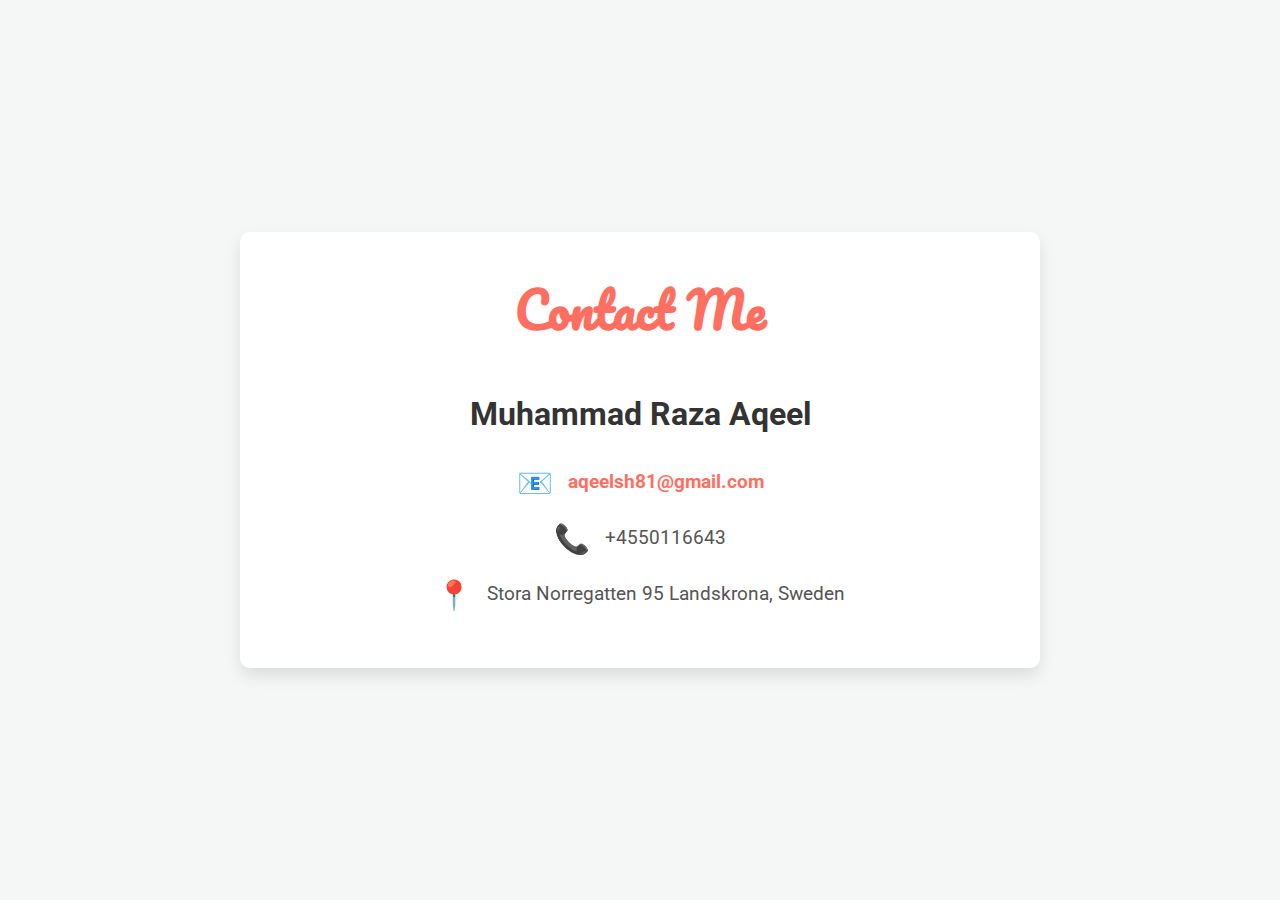
<file: contactus.html>
<!DOCTYPE html>
<html lang="en">
<head>
    <meta charset="UTF-8">
    <meta name="viewport" content="width=device-width, initial-scale=1.0">
    <title>Contact Me</title>
    <link rel="preconnect" href="https://fonts.googleapis.com">
    <link rel="preconnect" href="https://fonts.gstatic.com" crossorigin>
    <link href="https://fonts.googleapis.com/css2?family=Roboto:wght@400;700&family=Pacifico&display=swap" rel="stylesheet">
    <style>
        /* Basic reset */
        * {
            margin: 0;
            padding: 0;
            box-sizing: border-box;
        }

        /* Body and container styles */
        body {
            font-family: 'Roboto', sans-serif;
            background-color: #f4f7f6;
            color: #333;
            line-height: 1.6;
            display: flex;
            justify-content: center;
            align-items: center;
            height: 100vh;
        }

        .container {
            max-width: 800px;
            width: 100%;
            background: #fff;
            padding: 40px;
            border-radius: 10px;
            box-shadow: 0 8px 16px rgba(0, 0, 0, 0.1);
            animation: fadeIn 1s ease-out;
        }

        header {
            text-align: center;
            margin-bottom: 40px;
        }

        header h1 {
            font-family: 'Pacifico', cursive;
            font-size: 3em;
            color: #ff6f61;
        }

        .contact-info {
            text-align: center;
        }

        .contact-info h2 {
            font-size: 2em;
            color: #333;
            margin-bottom: 20px;
        }

        .contact-info p {
            font-size: 1.2em;
            margin-bottom: 10px;
            color: #555;
        }

        .contact-info a {
            color: #ff6f61;
            text-decoration: none;
            font-weight: bold;
            transition: color 0.3s ease, transform 0.3s ease;
        }

        .contact-info a:hover {
            color: #de6242;
            transform: scale(1.05);
        }

        .contact-info .icon {
            font-size: 1.5em;
            margin-right: 10px;
            vertical-align: middle;
        }

        /* Animations */
        @keyframes fadeIn {
            from {
                opacity: 0;
            }
            to {
                opacity: 1;
            }
        }
    </style>
</head>
<body>
    <div class="container">
        <header>
            <h1>Contact Me</h1>
        </header>
        <div class="contact-info">
            <h2>Muhammad Raza Aqeel</h2>
            <p>
                <span class="icon">📧</span>
                <a href="mailto:aqeelsh81@gmail.com">aqeelsh81@gmail.com</a>
            </p>
            <p>
                <span class="icon">📞</span>
                +4550116643
            </p>
            <p>
                <span class="icon">📍</span>
                Stora Norregatten 95  Landskrona, Sweden
            </p>
        </div>
    </div>
</body>
</html>
</file>
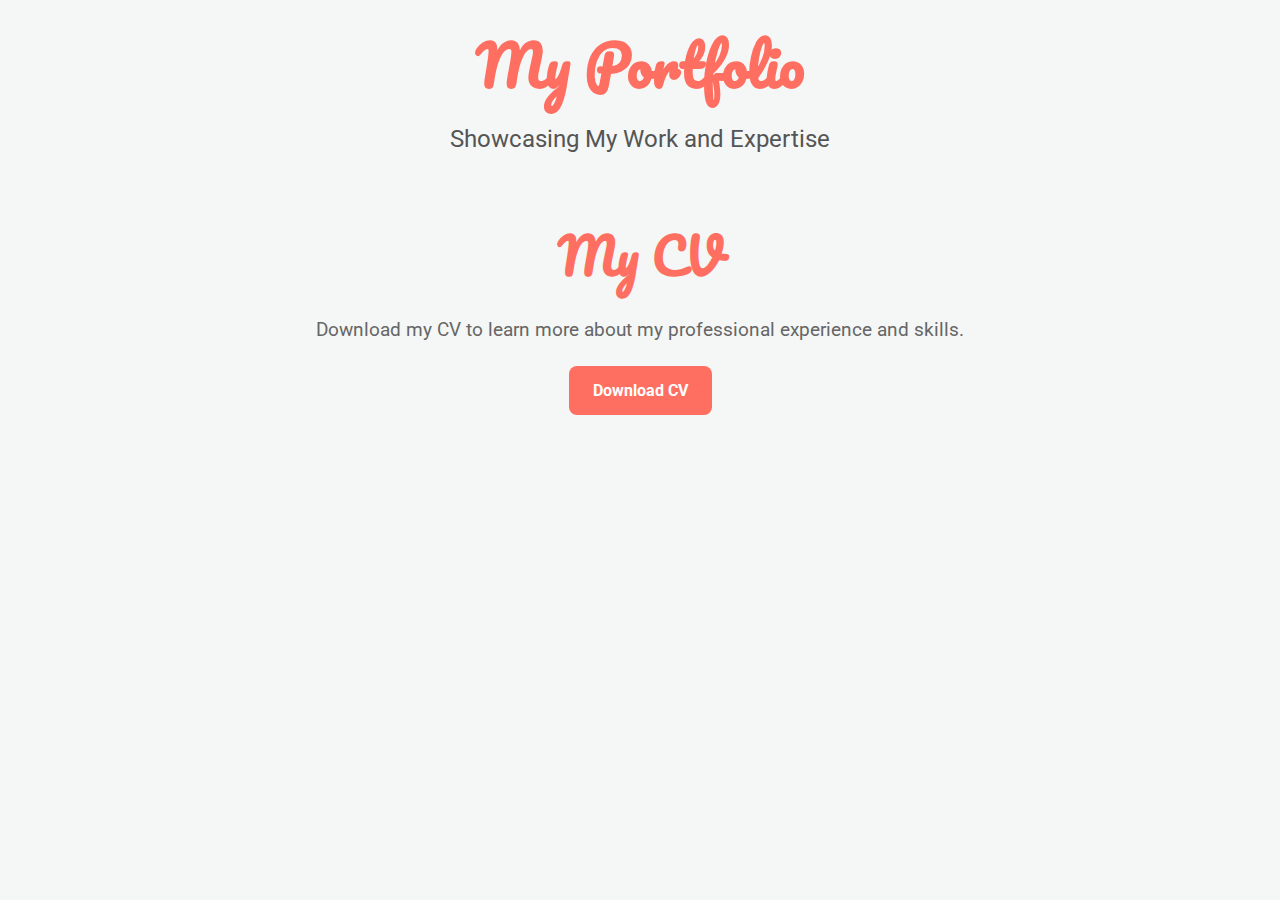
<file: portfo.html>
<!DOCTYPE html>
<html lang="en">
<head>
    <meta charset="UTF-8">
    <meta name="viewport" content="width=device-width, initial-scale=1.0">
    <title>Portfolio - Front End Developer</title>
    <link rel="preconnect" href="https://fonts.googleapis.com">
    <link rel="preconnect" href="https://fonts.gstatic.com" crossorigin>
    <link href="https://fonts.googleapis.com/css2?family=Roboto:wght@400;700&family=Pacifico&display=swap" rel="stylesheet">
    <style>
        /* Basic reset */
        * {
            margin: 0;
            padding: 0;
            box-sizing: border-box;
        }

        /* Body and container styles */
        body {
            font-family: 'Roboto', sans-serif;
            background-color: #f4f7f6;
            color: #333;
            line-height: 1.6;
        }

        .container {
            max-width: 1200px;
            margin: 0 auto;
            padding: 20px;
        }

        /* Header styles */
        header {
            text-align: center;
            margin-bottom: 60px;
            animation: fadeIn 1s ease-out;
        }

        header h1 {
            font-family: 'Pacifico', cursive;
            font-size: 3.5em;
            color: #ff6f61;
            margin-bottom: 10px;
        }

        .tagline {
            font-size: 1.5em;
            color: #555;
        }

        /* Portfolio section styles */
        .portfolio {
            margin-bottom: 60px;
        }

        .portfolio h2 {
            font-family: 'Pacifico', cursive;
            font-size: 3em;
            color: #ff6f61;
            margin-bottom: 20px;
            text-align: center;
            animation: fadeIn 1s ease-out;
        }

        .project-list {
            display: flex;
            flex-wrap: wrap;
            gap: 20px;
            justify-content: center;
        }

        .project-card {
            background: #fff;
            border-radius: 12px;
            box-shadow: 0 8px 16px rgba(0, 0, 0, 0.1);
            overflow: hidden;
            width: calc(33.333% - 20px);
            animation: slideIn 1s ease-out;
            transition: transform 0.3s ease;
        }

        .project-card:hover {
            transform: translateY(-10px);
        }

        .project-img {
            width: 100%;
            height: 200px;
            object-fit: cover;
            border-bottom: 4px solid #ff6f61;
        }

        .project-info {
            padding: 20px;
            text-align: center;
        }

        .project-info h3 {
            margin-bottom: 10px;
            font-size: 1.6em;
        }

        .project-info p {
            margin-bottom: 15px;
            color: #666;
        }

        .btn {
            display: inline-block;
            background-color: #ff6f61;
            color: #fff;
            padding: 12px 24px;
            text-decoration: none;
            border-radius: 8px;
            font-weight: bold;
            transition: background-color 0.3s ease, transform 0.3s ease;
        }

        .btn:hover {
            background-color: #de6242;
            transform: scale(1.05);
        }

        /* CV section styles */
        .cv {
            text-align: center;
        }

        .cv h2 {
            font-family: 'Pacifico', cursive;
            font-size: 3em;
            color: #ff6f61;
            margin-bottom: 20px;
        }

        .cv p {
            font-size: 1.2em;
            color: #666;
            margin-bottom: 20px;
        }

        /* Animations */
        @keyframes fadeIn {
            from {
                opacity: 0;
            }
            to {
                opacity: 1;
            }
        }

        @keyframes slideIn {
            from {
                transform: translateY(20px);
                opacity: 0;
            }
            to {
                transform: translateY(0);
                opacity: 1;
            }
        }
    </style>
</head>
<body>
    <div class="container">
        <header>
            <h1>My Portfolio</h1>
            <p class="tagline">Showcasing My Work and Expertise</p>
        </header>
        <section class="portfolio">
         
            
        </section>
        <section class="cv">
            <h2>My CV</h2>
            <p>Download my CV to learn more about my professional experience and skills.</p>
            <a href="MuhammadRaza_Aqeel_Resume07182024.pdf" class="btn" download="MuhammadRaza_Aqeel_Resume.pdf">Download CV</a>
        </section>
    </div>
</body>
</html>
</file>
